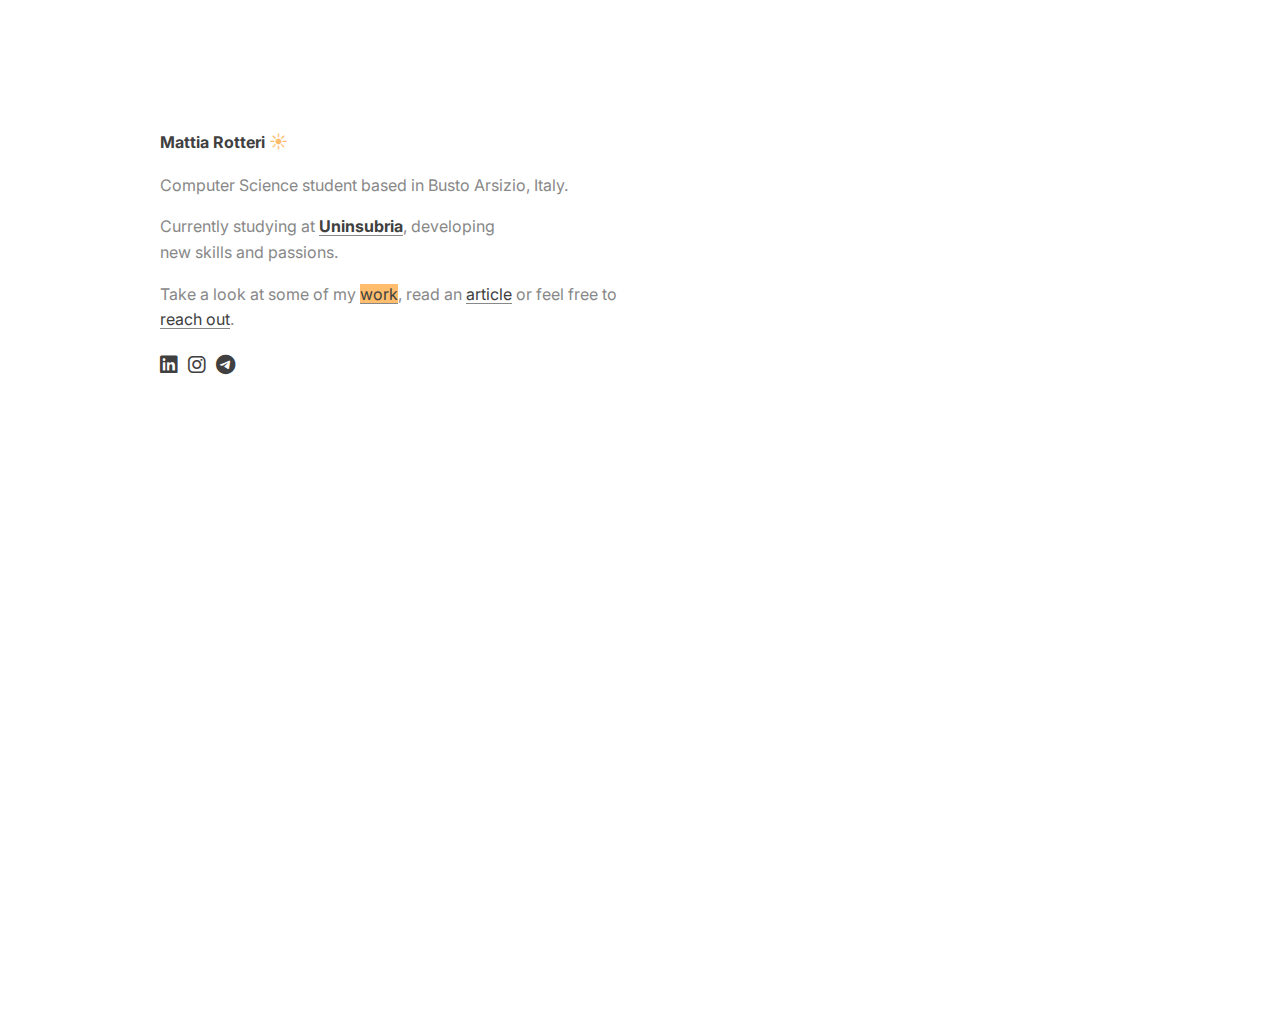
<file: index.html>
<!DOCTYPE html>
<html lang="en">
  <head>
    <meta charset="UTF-8">
    <meta name="viewport" content="width=device-width, initial-scale=1.0">
    <meta http-equiv="X-UA-Compatible" content="ie=edge">
    <title>M.R.</title>

    <link rel="icon" type="image/x-icon" href="icon.ico">
    <link rel="stylesheet" href="css/main.css">
    <link href="https://fonts.googleapis.com/css2?family=Inter:wght@400;700&display=swap" rel="stylesheet">
    <link rel="stylesheet" href="https://cdnjs.cloudflare.com/ajax/libs/font-awesome/6.0.0-beta3/css/all.min.css">
  </head>

  <body>
    <div class="content">
      <div class="title-container">
        <strong class="stronga">Mattia Rotteri</strong>
        <span class="theme-toggle" id="theme-toggle">☀︎</span>
      </div>
      <p>Computer Science student based in Busto Arsizio, Italy.</p>
      <p>Currently studying at <strong><a href="https://www.uninsubria.it/">Uninsubria</a></strong>, developing <br>new skills and passions.</p>
      <p>Take a look at some of my <a href="#" class="highlight">work</a>, read an <a href="blog.html">article</a> or feel free to <a href="https://www.instagram.com/mattia.rotteri">reach out</a>.</p>
      <div class="social-icons">
        <a href="https://www.linkedin.com" target="_blank" class="social-icon"><i class="fab fa-linkedin"></i></a>
        <a href="https://www.instagram.com/mattia.rotteri" target="_blank" class="social-icon"><i class="fab fa-instagram"></i></a>          
        <a href="https://t.me/konoiiii" target="_blank" class="social-icon"><i class="fab fa-telegram"></i></a>
      </div>   
    </div>

    <script src="js/blacktheme.js"></script>
  </body>
</html>
</file>
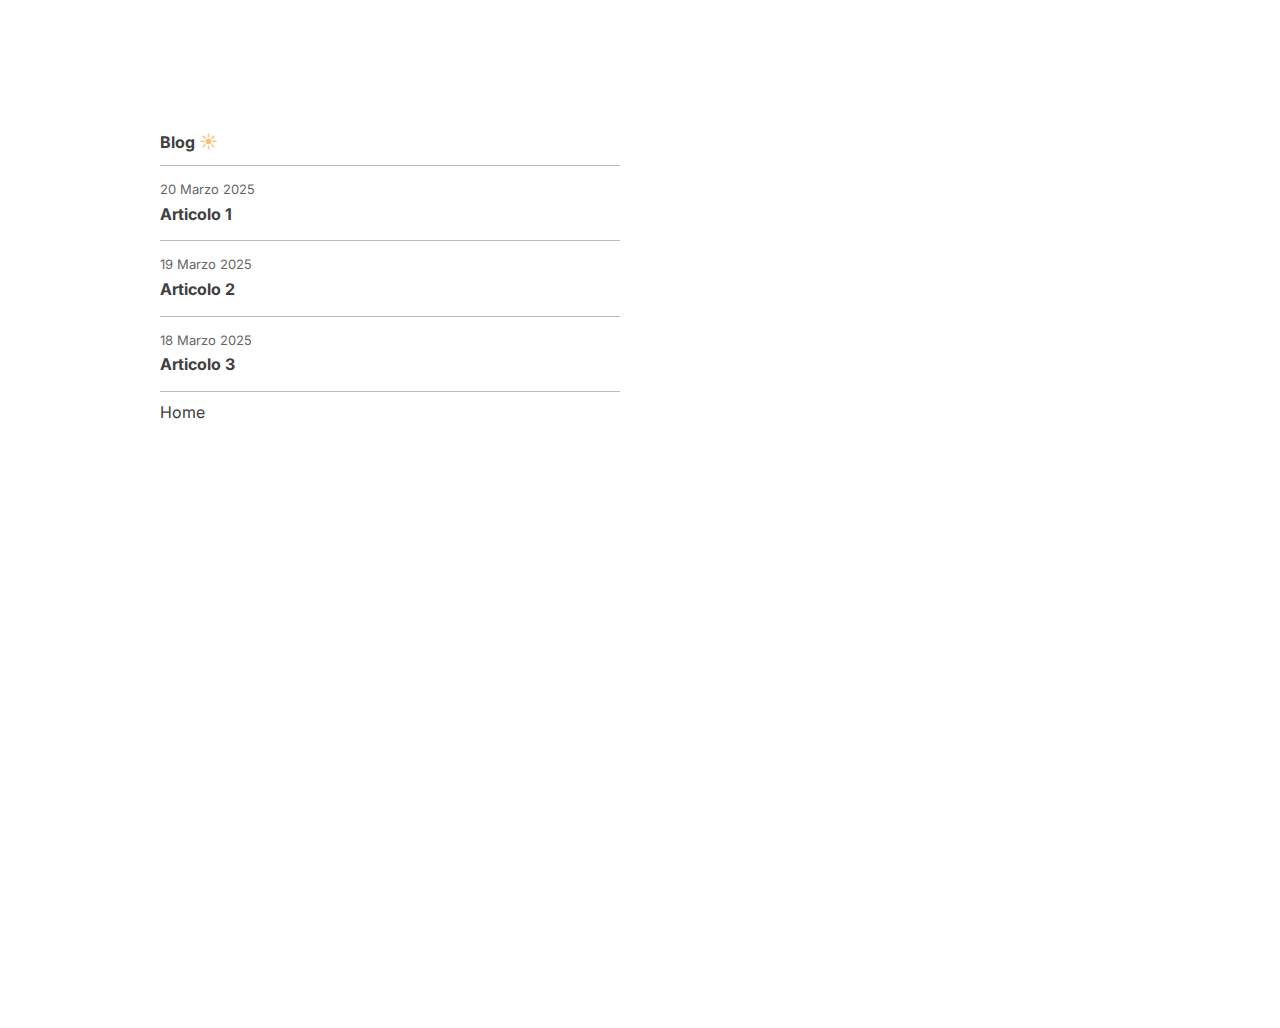
<file: blog.html>
<!DOCTYPE html>
<html lang="en">
  <head>
    <meta charset="UTF-8">
    <meta name="viewport" content="width=device-width, initial-scale=1.0">
    <meta http-equiv="X-UA-Compatible" content="ie=edge">
    <title>M.R. | Blog</title>

    <link rel="icon" type="image/x-icon" href="icon.ico">

    <link rel="stylesheet" href="css/main.css">

    <link href="https://fonts.googleapis.com/css2?family=Inter:wght@400;700&display=swap" rel="stylesheet">
    <link rel="stylesheet" href="https://cdnjs.cloudflare.com/ajax/libs/font-awesome/6.0.0-beta3/css/all.min.css">
  </head>

  <body>
    <div class="content">
      <div class="title-container">
        <strong class="stronga">Blog</strong>
        <span class="theme-toggle" id="theme-toggle">☀︎</span>
      </div>
        <hr class="article-divider"> <!-- Linea separatrice sotto il titolo "Blog" -->
    
        <div class="articles">
            <div class="article">
                <span class="article-date">20 Marzo 2025</span>
                <p class="article-title">Articolo 1</p>
            </div>
            <hr class="article-divider">
    
            <div class="article">
                <span class="article-date">19 Marzo 2025</span>
                <p class="article-title">Articolo 2</p>
            </div>
            <hr class="article-divider">
    
            <div class="article">
                <span class="article-date">18 Marzo 2025</span>
                <p class="article-title">Articolo 3</p>
            </div>
            <hr class="article-divider">
        </div>

        <a class="home" href="https://www.konoi.lol">Home</p>
    </div>

    
    <script src="js/blacktheme.js"></script>

  </body>
</html>
</file>
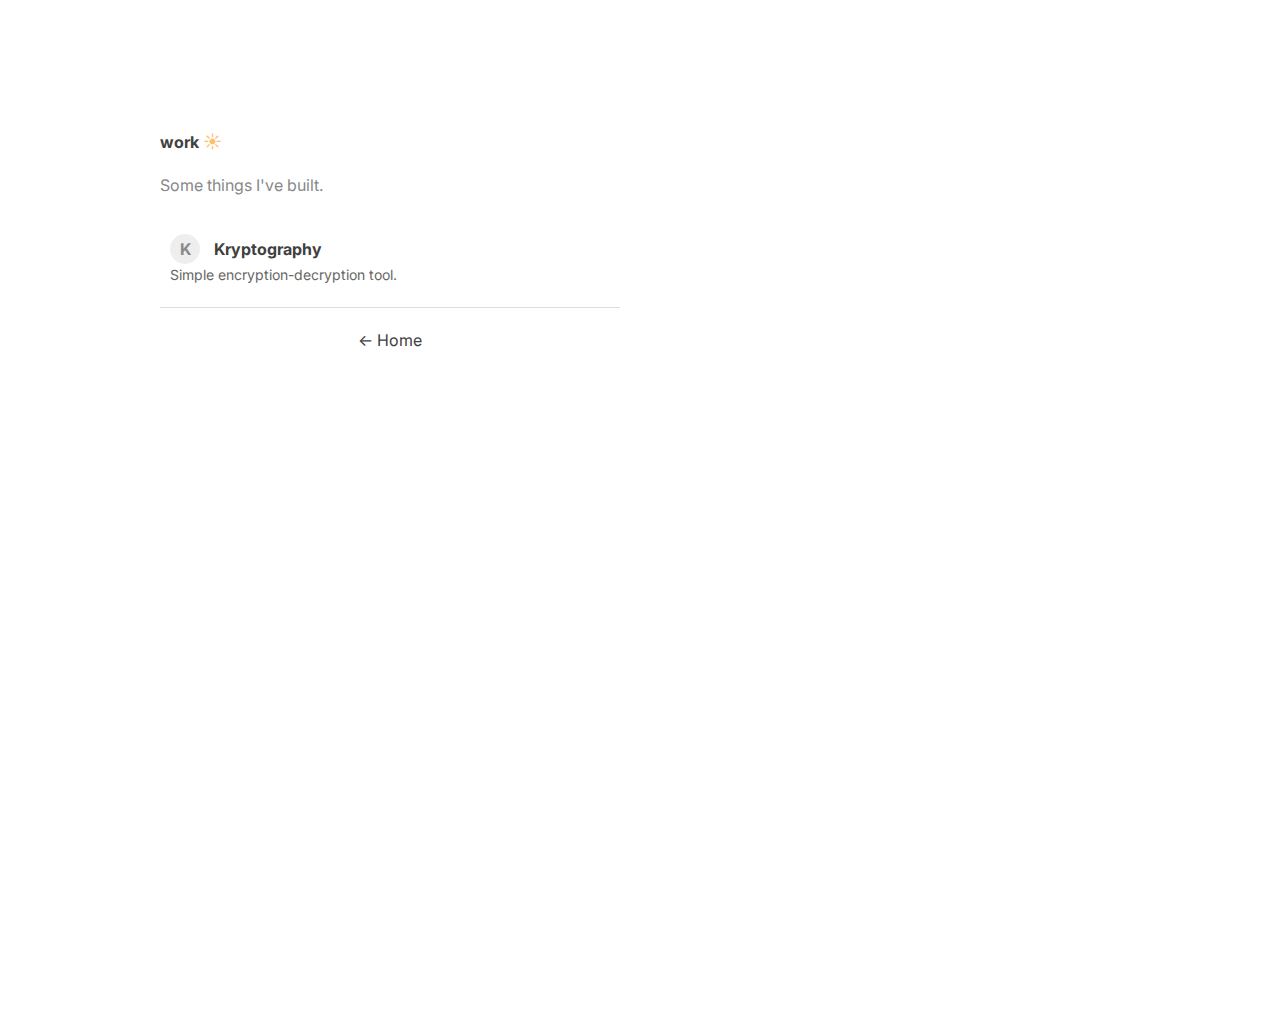
<file: work.html>
<!DOCTYPE html>
<html lang="en">
  <head>
    <meta charset="UTF-8">
    <meta name="viewport" content="width=device-width, initial-scale=1.0">
    <meta http-equiv="X-UA-Compatible" content="ie=edge">
    <title>M.R. - Work</title>

    <link rel="icon" type="image/x-icon" href="icon.ico">
    <link rel="stylesheet" href="css/main.css">
    <link href="https://fonts.googleapis.com/css2?family=Inter:wght@400;700&display=swap" rel="stylesheet">
    <link rel="stylesheet" href="https://cdnjs.cloudflare.com/ajax/libs/font-awesome/6.0.0-beta3/css/all.min.css">
  </head>

  <body>
    <div class="content">
      <div class="title-container">
        <strong class="stronga">work</strong>
        <span class="theme-toggle" id="theme-toggle">☀︎</span>
        <p>Some things I've built.</p>
      
        <ul class="work-list">
            <li><a href="https://kryptography.konoi.lol" class="work-item"><span class="work-initial">K</span><strong> Kryptography</strong><br><span class="work-sub">Simple encryption-decryption tool.</span></a></li>
          </ul>
          
          <div class="footer">
            <a href="index.html" class="home">← Home</a>
          </div>

    <script src="js/blacktheme.js"></script>
  </body>
</html>
</file>
<file: css/main.css>
body {
    color: #888888;
    font-family: 'Inter', 'Helvetica Neue', Arial, sans-serif;
    line-height: 1.4;
    display: flex;
    align-items: flex-start;
    justify-content: center;
    height: 100vh;
    margin: 0;
    font-size: 16px;
    padding-top: 10%;
    overflow: hidden;
}

.content {
    width: 100%;
    max-width: 500px;
    line-height: 1.6;
    text-align: left;
    transform: translateX(-250px);
    padding: 0 20px;
    box-sizing: border-box;
}

strong {
    color: #404040;
    text-decoration: none;
}

.stronga {
    color: #404040;
    text-decoration: none;
}

a {
    text-decoration: none;
    color: #404040;
    text-decoration: underline;
    text-decoration-thickness: 1px;
    text-underline-offset: 3px;
    text-decoration-color: #888888;
}

a:hover {
    color: #888888;
}

.highlight {
  background-color: #ffbd6d;
}

/* Icone social */
.social-icons {
    display: flex;
    gap: 10px;
    margin-top: 10px;
}

.social-icon {
    font-size: 20px;
    color: #404040;
    text-decoration: none;
}

.social-icon:hover {
    color: #808080;
}

.sun {
    color: #ffbd6d;
}

/* Tema scuro */
body.dark-theme {
    background-color: #333333;
    color: #dddddd;
}

body.dark-theme a {
    color: #dddddd;
    text-decoration-color: #cccccc;
}

body.dark-theme strong {
    color: #cccccc;
}

body.dark-theme a:hover {
    color: #ffffff;
}

body.dark-theme .social-icon {
    color: #dddddd;
}

body.dark-theme .social-icon:hover {
    color: #ffffff;
}

body.dark-theme .highlight {
    background-color: #ffbd6d;
    color: #404040;
}

/* Mobile: CENTRATO */
@media (max-width: 768px) {
    body {
        display: flex;
        align-items: center;
        justify-content: center;
        min-height: 100vh; 
        padding-top: 0; /
    }

    .content {
        transform: none;
        padding: 0 15px;
        width: 90%;
    }
}

@media (max-width: 480px) {
    body {
        min-height: 100vh;
    }

    .content {
        width: 95%;
        padding: 0 10px;
    }
}


/* Selezione testo */
::selection {
    background-color: #ffbd6d; 
    color: #404040; 
}

::-moz-selection {
    background-color: #ffbd6d;
    color: white;
}

/* Blog */
.article-divider {
    border: none;
    border-top: 1px solid #bbbbbb;
    margin: 8px 0;
}

.article {
    padding: 5px 0;
}

.article-date {
    font-size: 13px;
    color: #666;
    margin-bottom: 2px;
    display: block;
}

.article-title {
    font-size: 16px;
    color: #404040;
    font-weight: bold;
    margin: 0;
}

/* Tema scuro */
body.dark-theme .article-divider {
    border-top: 1px solid #555;
}

body.dark-theme .article-date {
    color: #aaa;
}

body.dark-theme .article-title {
    color: #ddd;
}

.home {
    text-decoration: none;
}

.home:hover {
    color: #ffbd6d;
}

body.dark-theme .home:hover {
    color: #ffbd6d;
}

/* Cambio colore sole/luna nel tema scuro */
body.dark-theme .theme-toggle {
    color: #ffdd57;
}

/* Stile del sole/luna */
.theme-toggle {
    cursor: pointer;
    font-size: 20px;
    color: #ffbd6d;
    transition: color 0.3s ease;
}






.work-list {
    list-style: none;
    padding: 0;
  }
  .work-list li {
    padding: 10px 0;
    border-bottom: 1px solid #ddd;
  }
  .work-initial {
    display: inline-block;
    width: 30px;
    height: 30px;
    background: #eee;
    color: #888;
    font-weight: bold;
    text-align: center;
    line-height: 30px;
    border-radius: 50%;
    margin-right: 10px;
  }
  .work-sub {
    display: block;
    color: #666;
    font-size: 14px;
  }
  .footer {
    text-align: center;
    margin-top: 20px;
  }
  .work-item {
    text-decoration: none;
    color: #404040;
    display: block;
    padding: 10px;
    border-radius: 5px;
    transition: background-color 0.3s ease;
  }
  .work-item:hover {
    background-color: #ffefd5;
  }


  body.dark-theme {
    background-color: #2b2b2b;
    color: #ddd;
  }
  body.dark-theme .stronga, 
  body.dark-theme .work-item {
    color: #ddd;
  }
  body.dark-theme .work-item:hover {
    background-color: #ffbd6d;
    color: #222;
  }
  body.dark-theme .work-initial {
    background: #555;
    color: #ddd;
  }
  body.dark-theme .home {
    color: #aaa;
  }
  body.dark-theme .footer {
    color: #ccc;
  }

  
  .theme-toggle {
    cursor: pointer;
    font-size: 18px;
    color: #ffbd6d;
    transition: color 0.3s ease;
  }
  body.dark-theme .theme-toggle {
    color: #ffdd57;
  }
</file>
